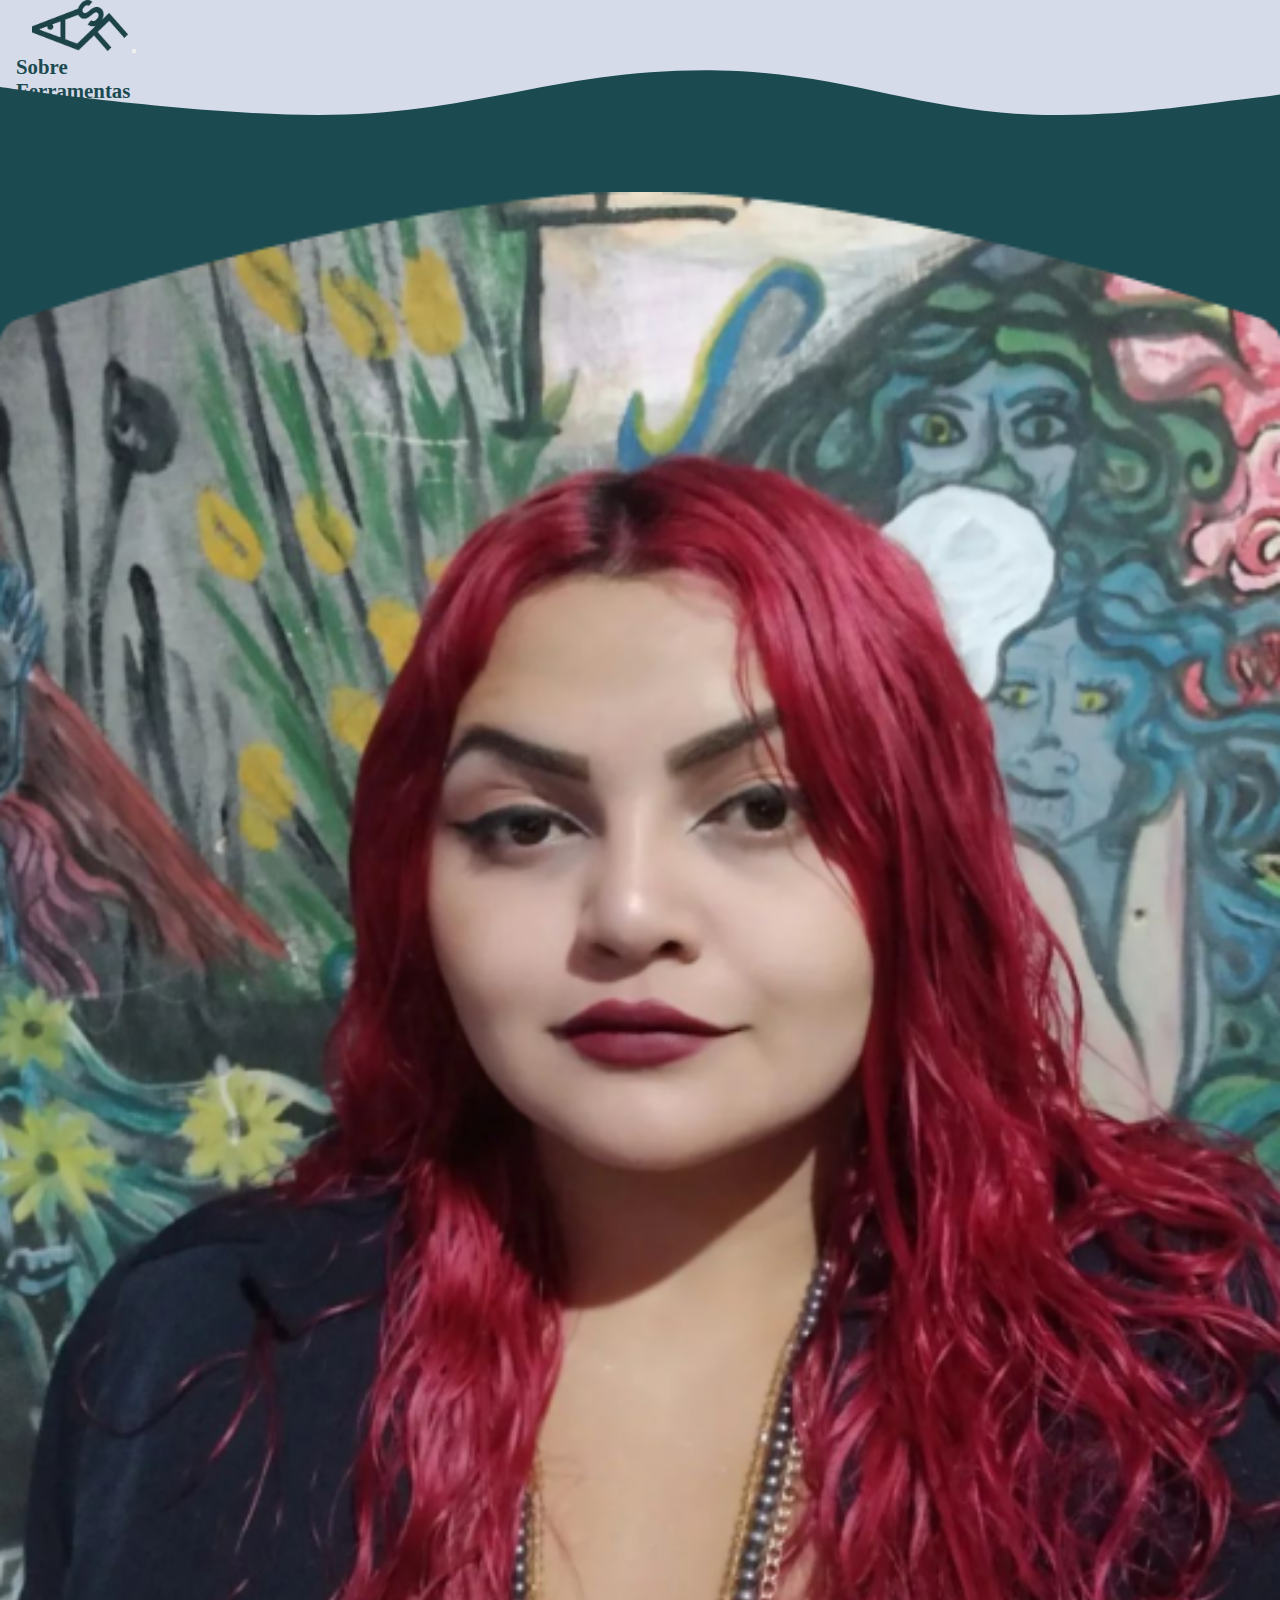
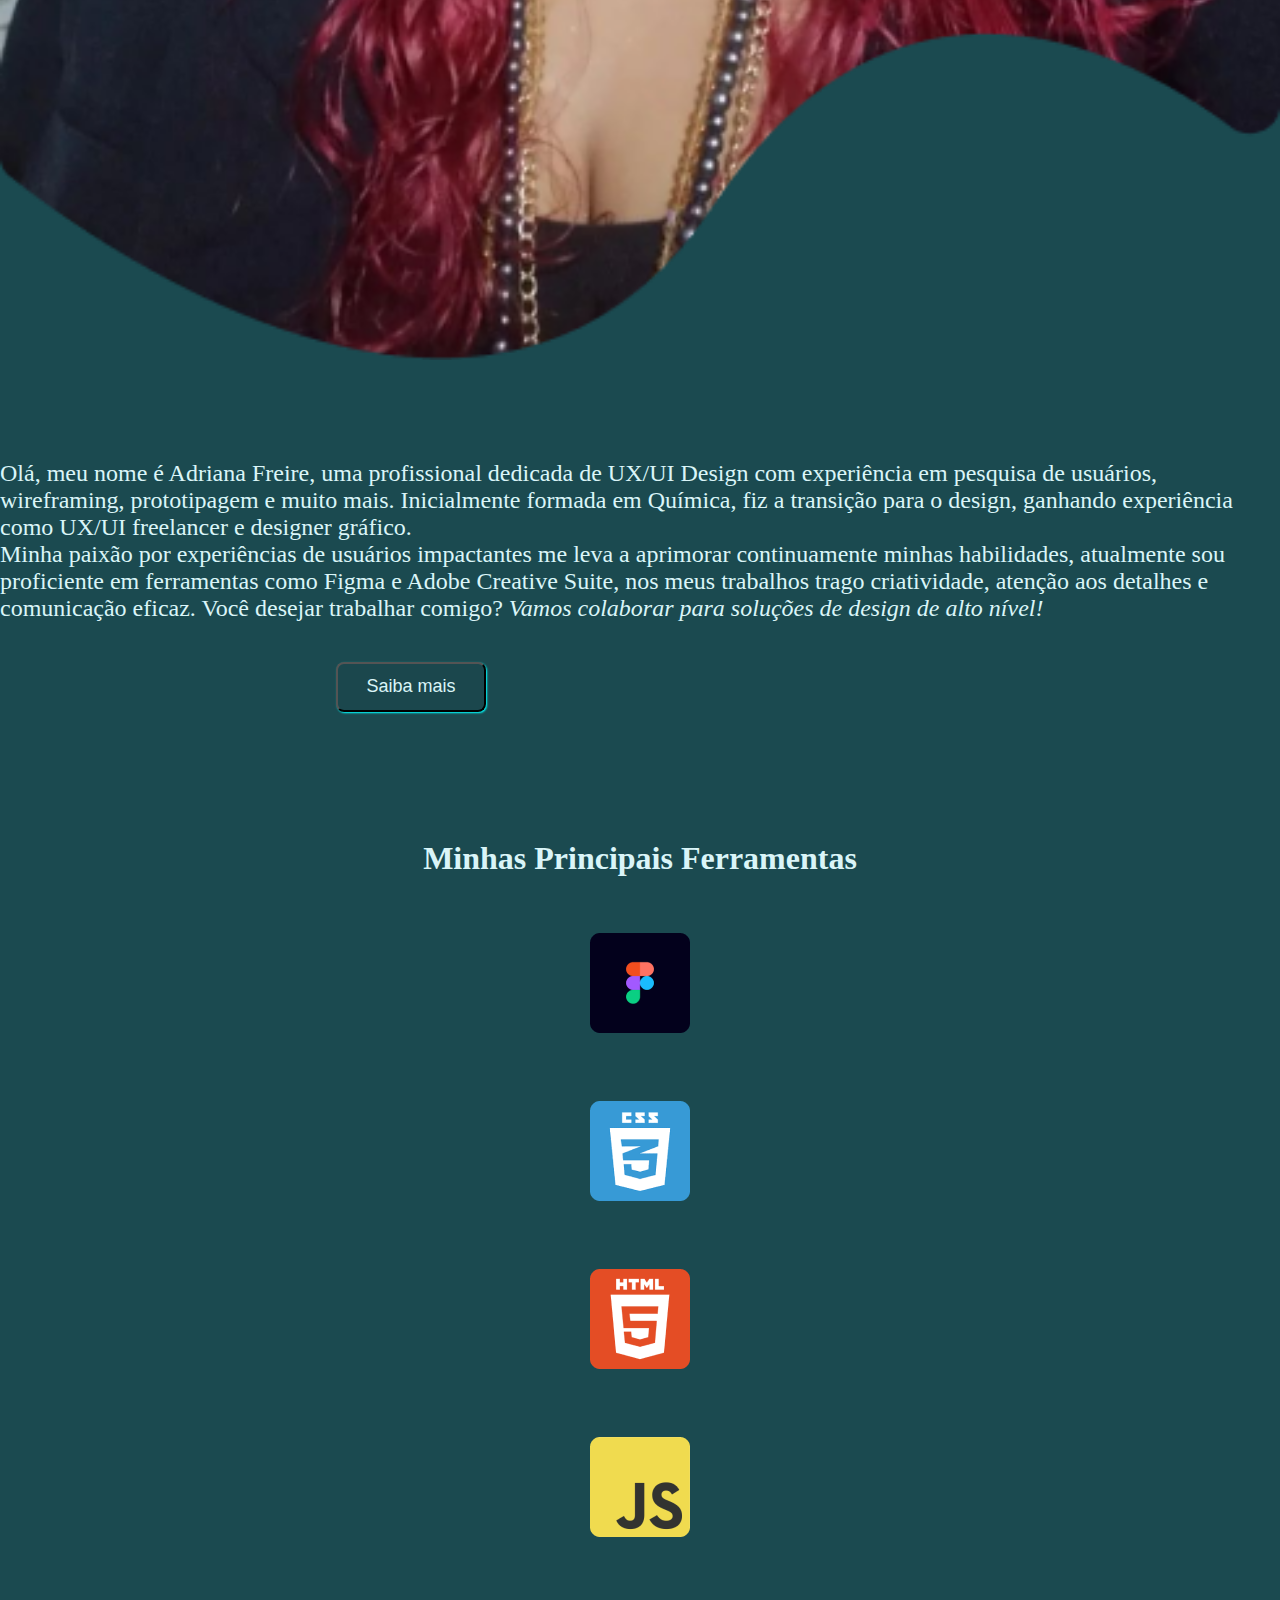
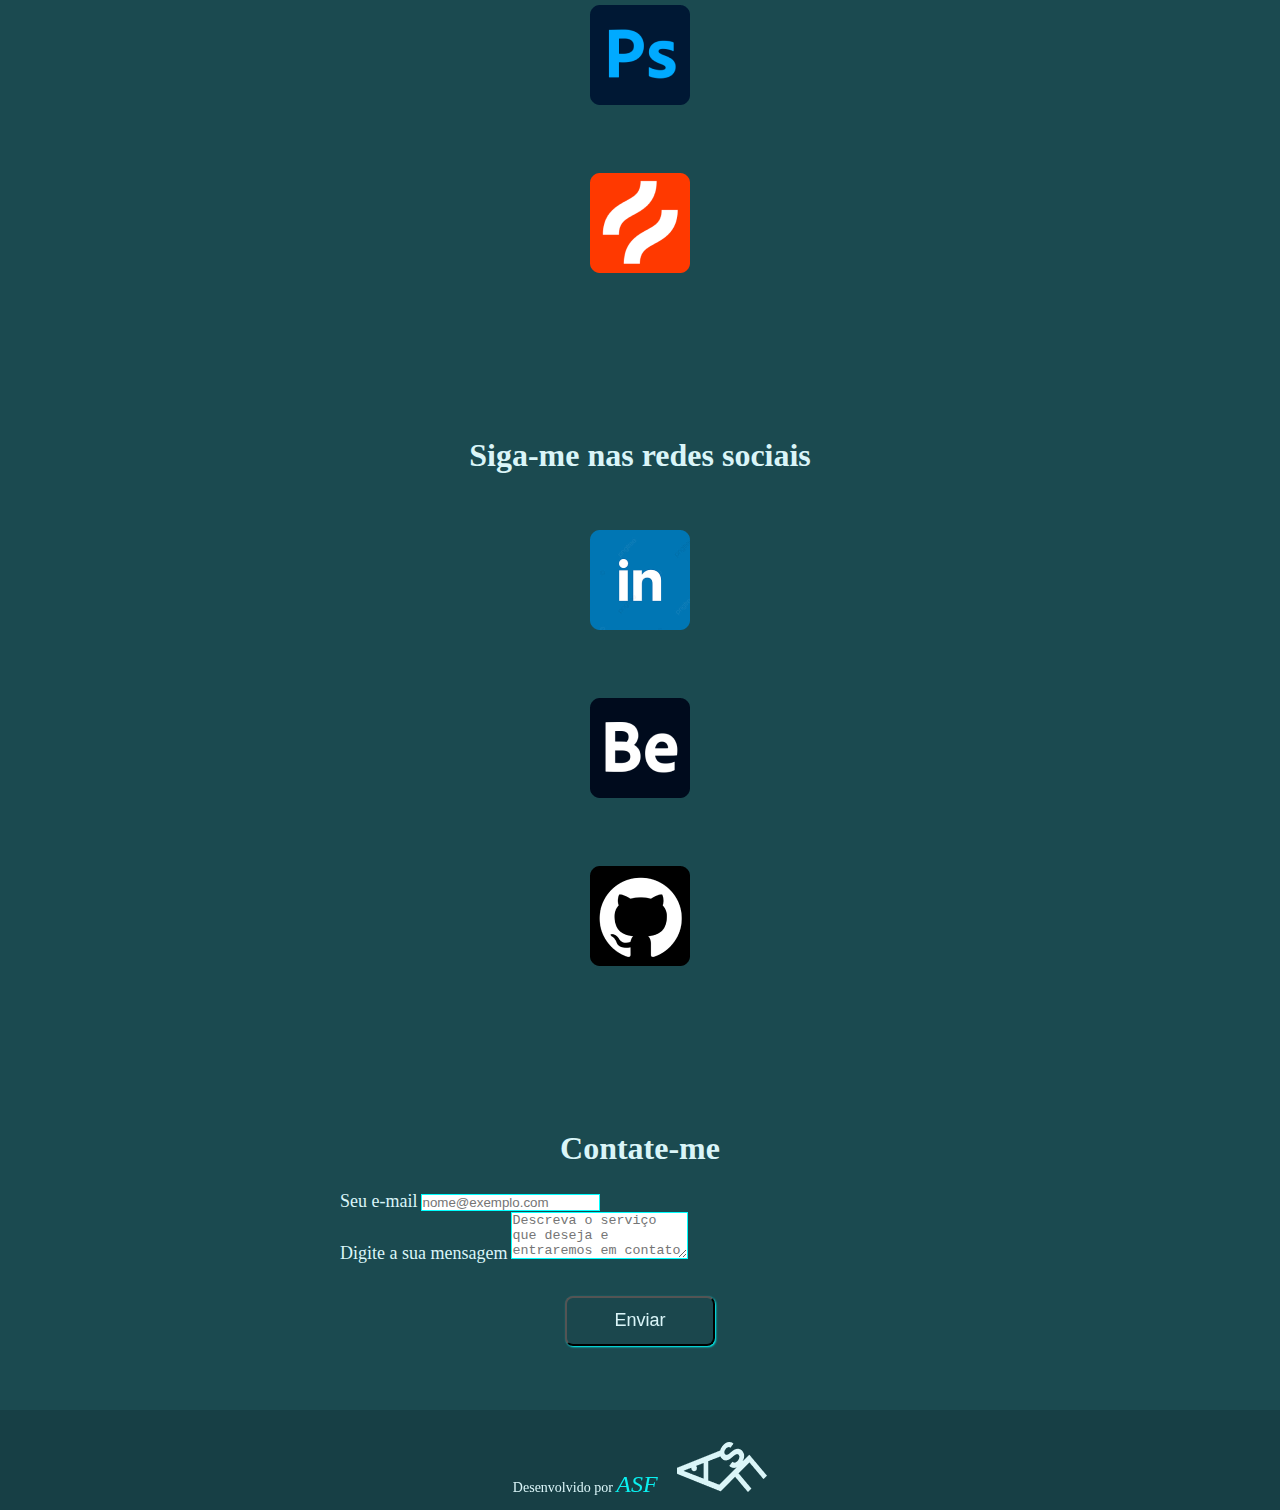
<file: index.html>
<!DOCTYPE html>
<html lang="pt-BR">

<head>
    <meta charset="UTF-8">
    <meta name="viewport" content="width=device-width, initial-scale=1.0">
    <link href="https://cdn.jsdelivr.net/npm/bootstrap@5.0.2/dist/css/bootstrap.min.css" rel="stylesheet"
        integrity="sha384-EVSTQN3/azprG1Anm3QDgpJLIm9Nao0Yz1ztcQTwFspd3yD65VohhpuuCOmLASjC" crossorigin="anonymous">
    <link rel="stylesheet" href="style.css">
    <script src="https://cdn.jsdelivr.net/npm/bootstrap@5.0.2/dist/js/bootstrap.bundle.min.js"
        integrity="sha384-MrcW6ZMFYlzcLA8Nl+NtUVF0sA7MsXsP1UyJoMp4YLEuNSfAP+JcXn/tWtIaxVXM"
        crossorigin="anonymous"></script>

    <title>Lading Page ASF</title>
    <link rel="icon" type="image/png" href="/img/faviconfish.png" sizes="48x48">

</head>

<body>
    <header>
        <nav class="navbar navbar-expand-lg bg-light">
            <div class="container-fluid">
                <a class="navbar-brand" href="#"><img src="img/logo.png"
                        alt="Logo em formato de peixe, composta por a junção das letras ASF, que formam o nome da designer da página"></a>

                <button class="navbar-toggler" type="button" data-bs-toggle="collapse" data-bs-target="#navbarNav"
                    aria-controls="navbarNav" aria-expanded="false" aria-label="Toggle navigation">
                    <span class="navbar-toggler-icon"></span>
                </button>
                <div class="collapse navbar-collapse" id="navbarNav">
                    <ul class="navbar-nav">
                        <li class="nav-item">
                            <a class="nav-link" aria-current="page" href="#sobre">Sobre</a>
                        </li>
                        <li class="nav-item">
                            <a class="nav-link" href="#ferramentas">Ferramentas</a>
                        </li>
                        <li class="nav-item">
                            <a class="nav-link" href="#redes-sociais">Redes Sociais</a>
                        </li>
                        <li class="nav-item">
                            <a class="nav-link" href="#contato">Contato</a>
                        </li>
                    </ul>
                </div>
            </div>
        </nav>
    </header>

    <main>
        <section id="sobre">
            <div class="container">
                <div class="row">
                    <div class="col col-md-4 col-12">
                        <img class="perfil" src="./img/eu.png" alt="">
                    </div>
                    <div class="col col-md-8 col-12">
                        <div class="row">
                            <div class="col">
                                <p>Olá, meu nome é Adriana Freire, uma profissional dedicada de UX/UI Design com
                                    experiência em
                                    pesquisa de usuários, wireframing, prototipagem e muito mais. Inicialmente formada
                                    em
                                    Química, fiz a transição para o design, ganhando experiência como UX/UI freelancer e
                                    designer gráfico. <br> Minha paixão por experiências de usuários impactantes me leva
                                    a aprimorar
                                    continuamente minhas habilidades, atualmente sou proficiente em ferramentas como
                                    Figma e Adobe
                                    Creative Suite, nos meus trabalhos trago criatividade, atenção aos detalhes e
                                    comunicação eficaz.
                                    Você desejar trabalhar comigo? <i>Vamos colaborar para soluções de design de alto
                                        nível!</i></p>
                                <button type="button" class="btn"><a href="sobre.html">Saiba mais</a></button>
                            </div>
                        </div>
                    </div>
                </div>
            </div>
        </section>
        <section id="ferramentas">
            <h1>Minhas Principais Ferramentas</h1>
            <div class="container">
                <div class="row">
                    <div class="col col-md-4 col-sm-6 col-12">
                        <img src="./img/Figma.png" alt="" srcset="">
                    </div>
                    <div class="col col-md-4 col-sm-6 col-12">
                        <img src="./img/CSS.png" alt="" srcset="">
                    </div>
                    <div class="col col-md-4 col-sm-6 col-12">
                        <img src="./img/HTML.png" alt="" srcset="">
                    </div>
                    <div class="col col-md-4 col-sm-6 col-12">
                        <img src="./img/Js.png" alt="" srcset="">
                    </div>
                    <div class="col col-md-4 col-sm-6 col-12">
                        <img src="./img/ps.png" alt="" srcset="">
                    </div>
                    <div class="col col-md-4 col-sm-6 col-12">
                        <img src="./img/hotjar.png" alt="" srcset="">
                    </div>
                </div>
            </div>
        </section>
        <section id="redes-sociais">
            <h1>Siga-me nas redes sociais</h1>
            <div class="container">
                <div class="row">
                    <div class="col col-md-4 col-sm-6 col-12">
                        <a target="_blank" href="https://www.linkedin.com/in/adriana-freire-9339b3189/"><img
                                src="img/LinkedIn.png"></a>
                    </div>
                    <div class="col col-md-4 col-sm-6 col-12">
                        <a target="_blank" href="https://www.behance.net/adrianafreire3"><img src="img/Behance.png"></a>
                    </div>
                    <div class="col col-md-4 col-sm-6 col-12">
                        <a target="_blank" href="https://github.com/AFREIRE-SF"><img src="img/GitHub.png"></a>
                    </div>
                </div>
            </div>
        </section>

        <section id="contato">
            <h1>Contate-me</h1>

            <div class="mb-3">
                <label for="exampleFormControlInput1" class="form-label">Seu e-mail</label>
                <input type="email" class="form-control" id="exampleFormControlInput1" placeholder="nome@exemplo.com">
            </div>
            <div class="mb-3">
                <label for="exampleFormControlTextarea1" class="form-label">Digite a sua mensagem</label>
                <textarea class="form-control" id="exampleFormControlTextarea1" rows="3"
                    placeholder="Descreva o serviço que deseja e entraremos em contato em breve."></textarea>
            </div>
            <div class="mb-3-bnt">
                <button type="submit" class="btn-submit">Enviar</button>
            </div>
    </main>

    <footer>
        Desenvolvido por <span><i>ASF</i></span>

        <img src="./img/fish.png"
            alt="Logo em formato de peixe, composta pelas letras do nome da autora Adriana S. Freire">

    </footer>

</body>

</html>
</file>
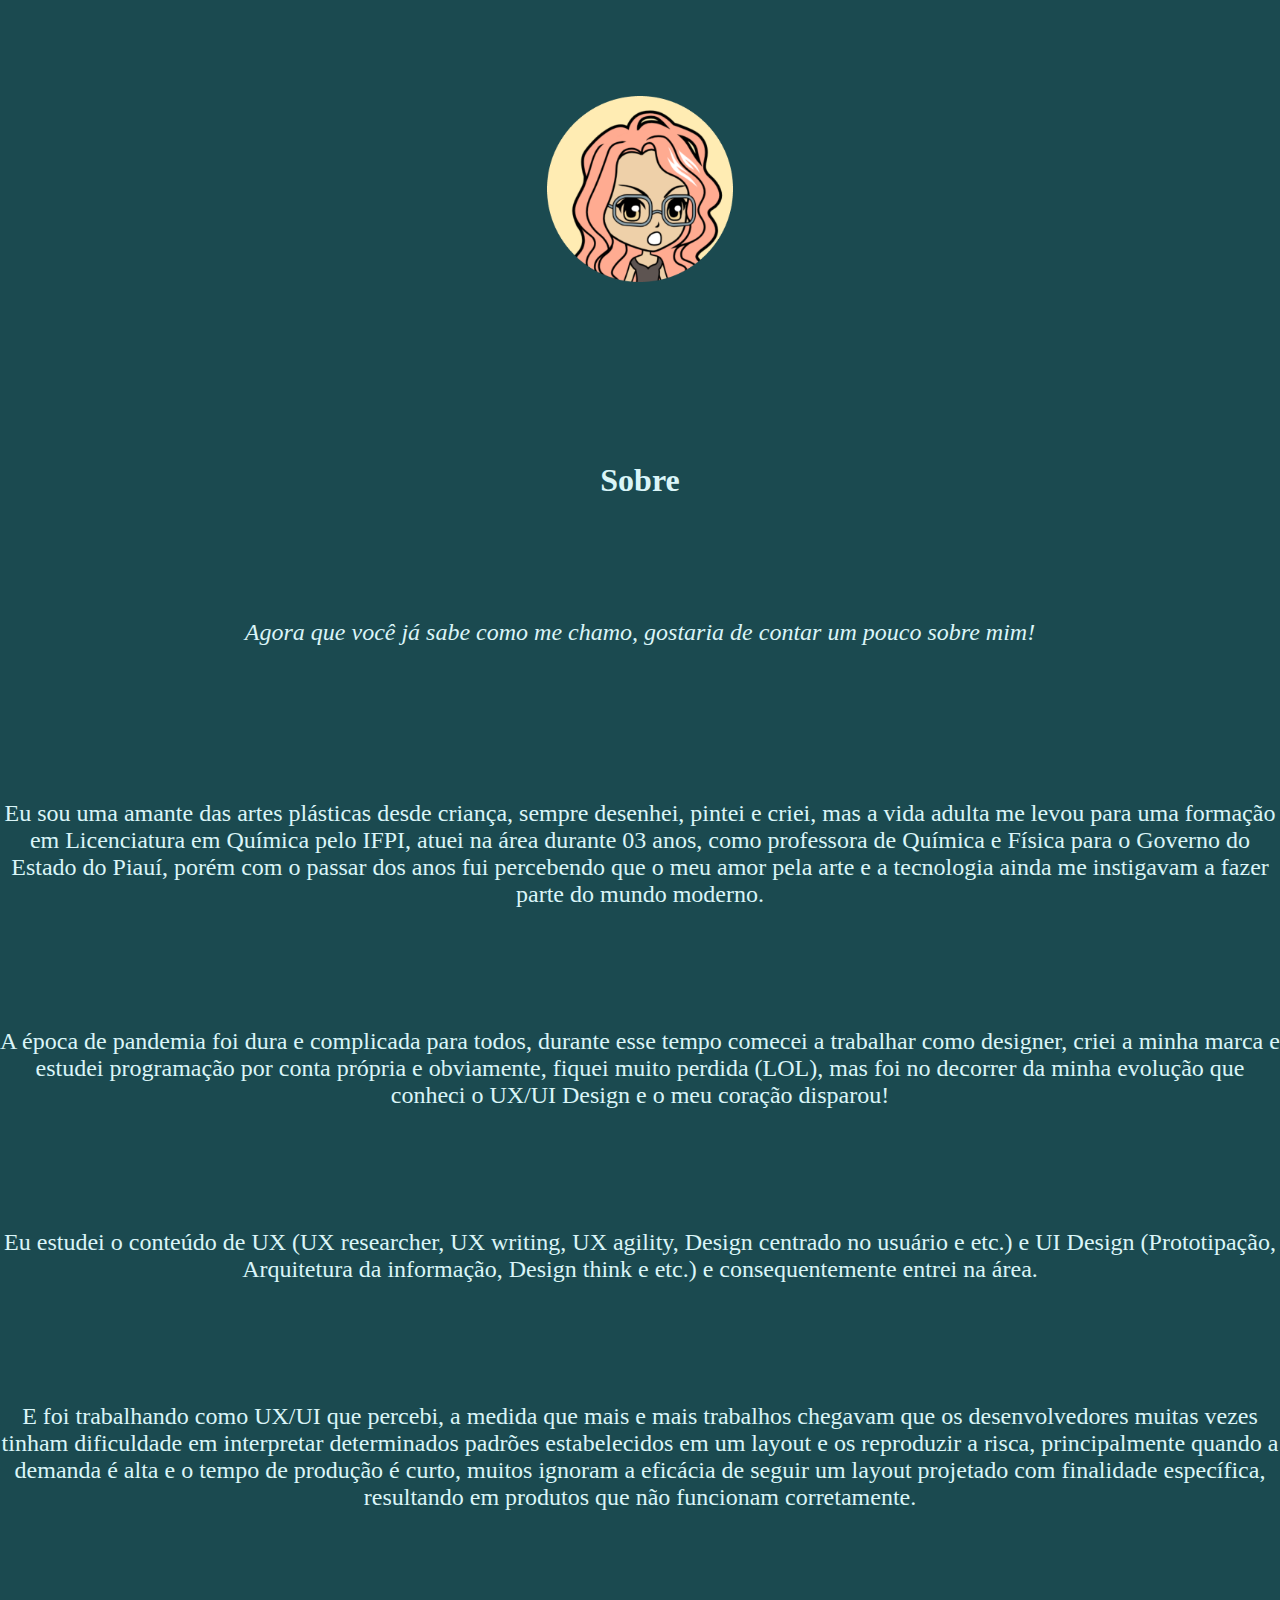
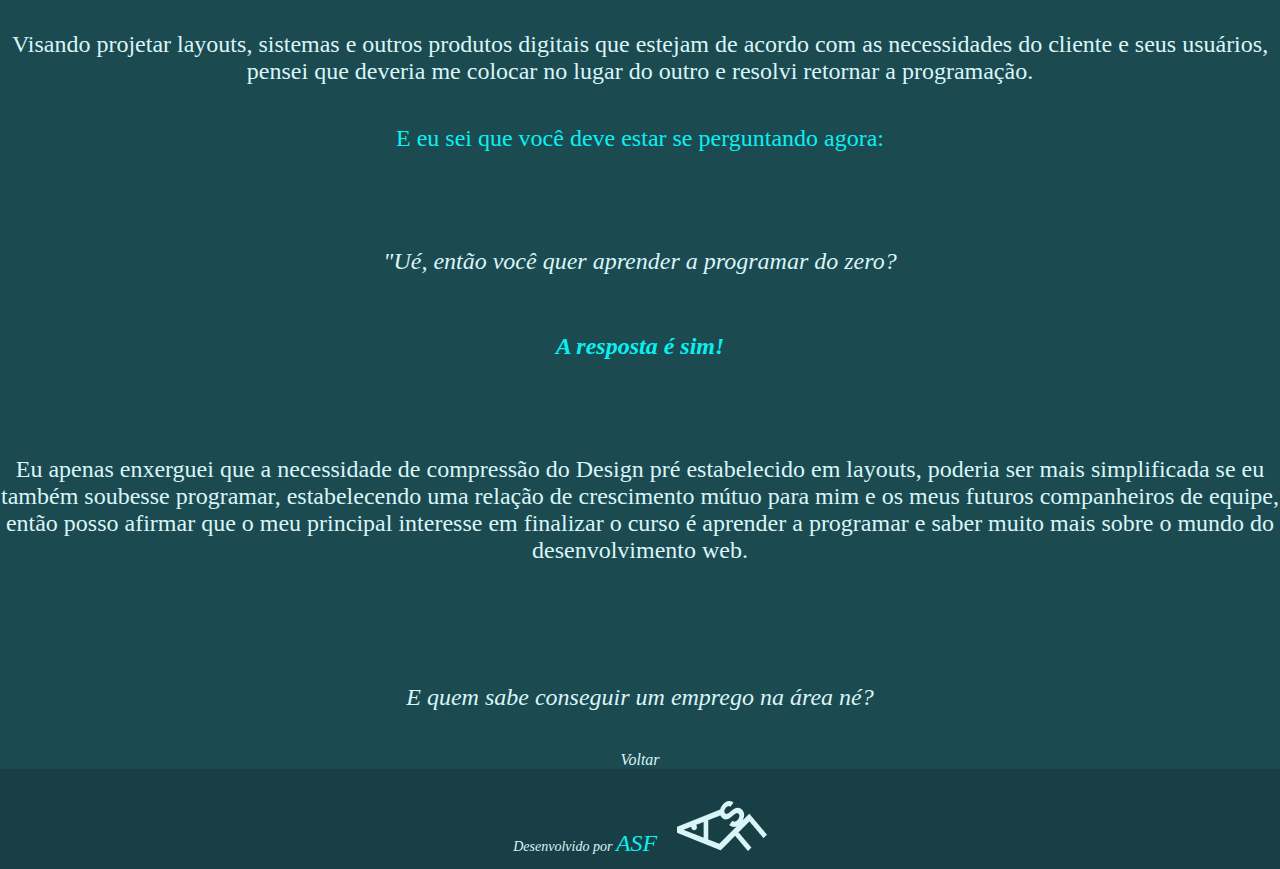
<file: sobre.html>
<!DOCTYPE html>
<html lang="pt-BR">

<head>
    <meta charset="UTF-8">
    <meta name="viewport" content="width=device-width, initial-scale=1.0">
    <link rel="stylesheet" href="style.css">
    <title>Sobre</title>
    <link rel="icon" type="image/png" href="img/faviconfish.png" sizes="48x48">
</head>

<body>
    

    <main>
    <section class="sobre">
        <div class="row">
            <div class="col col-md-4 col-12">
                <img class="euimg" src="img/drawingeu.png" sizes="50x50">
                <h1>Sobre</h1>
            </div>
            <div class="col col-md-4 col-12">
                <p><i>Agora que você já sabe como me chamo, gostaria de contar um pouco sobre mim!
                    </i></p>
                <br>
                <p>Eu sou uma amante das artes plásticas desde criança, sempre desenhei, pintei e criei, mas a vida
                    adulta me levou para uma formação em Licenciatura em Química pelo IFPI, atuei na área durante 03
                    anos, como professora de Química e Física para o Governo do Estado do Piauí, porém com o passar dos
                    anos fui percebendo que o meu amor pela arte e a tecnologia ainda me instigavam a fazer parte do
                    mundo moderno.
                </p>
                <p> A época de pandemia foi dura e complicada para todos, durante esse tempo comecei a trabalhar como
                    designer, criei a minha marca e estudei programação por conta própria e obviamente, fiquei muito
                    perdida (LOL), mas foi no decorrer da minha evolução que conheci o UX/UI Design e o meu coração
                    disparou!
                </p>
                <p>Eu estudei o conteúdo de UX (UX researcher, UX writing, UX agility, Design centrado no usuário e
                    etc.) e UI Design (Prototipação, Arquitetura da informação, Design think e etc.) e consequentemente
                    entrei na área.
                </p>
                <P> E foi trabalhando como UX/UI que percebi, a medida que mais e mais trabalhos chegavam que os
                    desenvolvedores muitas vezes tinham dificuldade em interpretar determinados padrões estabelecidos em
                    um layout e os reproduzir a risca, principalmente quando a demanda é alta e o tempo de produção é
                    curto, muitos ignoram a eficácia de seguir um layout projetado com finalidade específica, resultando
                    em produtos que não funcionam corretamente.
                </p>
                <P> Visando projetar layouts, sistemas e outros produtos digitais que estejam de acordo com as
                    necessidades do cliente e seus usuários, pensei que deveria me colocar no lugar do outro e resolvi
                    retornar a programação.
                </p>

                <span>E eu sei que você deve estar se perguntando agora: </span>
                <br>
                <p><i>"Ué, então você quer aprender a programar do zero?</i></p>
                <br>
                <span><b><i>A resposta é sim!</i></span></b>
                <br>
                <p>Eu apenas enxerguei que a necessidade de compressão do Design pré estabelecido em layouts, poderia
                    ser mais simplificada se eu também soubesse programar, estabelecendo uma relação de crescimento
                    mútuo para mim e os meus futuros companheiros de equipe, então posso afirmar que o meu principal
                    interesse em finalizar o curso é aprender a programar e saber muito mais sobre o mundo do
                    desenvolvimento web.
                </p>

                <p><i>E quem sabe conseguir um emprego na área né?<i></p>

            </div>
        </div>
        <a href="index.html"><i>Voltar</i></a></button>

        </section>

        </main>
        <footer>
            Desenvolvido por <span><i>ASF</i></span>

            <img src="./img/fish.png"
                alt="Logo em formato de peixe, composta pelas letras do nome da autora Adriana S. Freire">

</body>

</html>
</file>
<file: style.css>
* {
    margin: 0;
    padding: 0;
    box-sizing: border-box;
}

body {
    background-color: #1B4A50;
}


.navbar-brand img {
    width: 8rem;
    padding-left: 2rem;

}

nav {
    background-image: url("/img/bg-nav.svg");
    height: 128.08px;
    width: 100%;
    background-repeat: no-repeat;
    background-size: cover;
}

#navbarNav {
    font-size: 1.3rem;
    font-weight: 600;
    padding-left: 1rem;
}

.navbar-nav .nav-item {
    list-style: none;
    transition: transform 0.2s ease-in-out;

}

.navbar-nav .nav-item:hover {
    transition: transform 0.2s ease-in-out;
    transform: scale(1.2);
}

 .nav-link{
    color: #1B4A50;
    transition: color 0.2s ease-in-out;
}

.navbar-nav .nav-link:hover {
    color: #008080;
    transition: color 0.2s ease-in-out;
}

.perfil {
    width: 100%;
    padding-top: 4rem;
}

h1{
    font-size: 2rem;
    padding-top: 8rem;
    padding-bottom: 1.5rem;
    color: #daf5f8;

}
p {
    font-size: 1.5rem;
    padding-top: 5rem;
    padding-bottom: 1.5rem;
    color: #daf5f8;
}

.btn{
    margin-left: 21rem;

}

.btn {
    width: 150px;
    height: 50px;
    border-radius: 8px;
    text-align: center;
    color: #daf5f8;
    text-decoration: none;
    background-color: #1B474D;
    font-size: 18px;
    font-style: bold;
    box-shadow: 1px 1px 2px #00FFFF;
}

.btn:hover {
    background-color: #daf5f8;
    color: #1B4A50;
    box-shadow: 1px 1px 2px #00FFFF;
}

a{
    text-decoration: none;
    color: #daf5f8;
}



#ferramentas{
    text-align: center;
}

#ferramentas img{
    padding: 2rem;
}

#redes-sociais{
    text-align: center;
}

#redes-sociais img{
    padding: 2rem;
}

#contato {
   display:flex;
   flex-direction: column;
   align-items: center;
   padding-bottom: 4rem;
    
}


#contato h1{
    text-align: center;
    
}

.mb-3{
   max-width: 600px;
   width: 100%;
    
}

#exampleFormControlInput1{
    border: 1.5px solid #00FFFF;

}

#exampleFormControlTextarea1{
    border: 1.5px solid #00FFFF;

}


label{
    color: #daf5f8;
    font-size: 18px;
    font-style: bold;
    
}

placeholder{
    color: #7a9fa3;
    font-size: 0.5rem;
}

.btn-submit {
    width: 150px;
    height: 50px;
    border-radius: 8px;
    text-align: center;
    color: #daf5f8;
    text-decoration: none;
    background-color: #1B474D;
    font-size: 18px;
    font-style: bold;
    box-shadow: 1px 1px 2px #00FFFF;
}

.btn-submit:hover {
    background-color: #daf5f8;
    color: #1B4A50;
    box-shadow: 1px 1px 2px #00FFFF;
}

.mb-3-bnt{
    padding-top:2rem;

}

footer {
    background-color:#173f45;
    height: 100px;
    text-align: center;
    padding-top:2rem;
    padding-bottom: 0rem;
    color: #daf5f8;
    font-size: 14px;
}

footer img{
    padding-left: 1rem;
}

.euimg{
    width: 250px;
    height: 250px;
    
}


.sobre{
    text-align: center;
    margin-top: 4rem;
    
}

.sobre img{
    padding: 2rem;
}

.sobre h1, p{
    margin-top: 1rem;
    margin-bottom: 1rem;
    color: #daf5f8;;
}

span{
    color: #0af0f0;
    font-size: 1.5rem;
    margin-bottom: 1rem;
}
</file>
